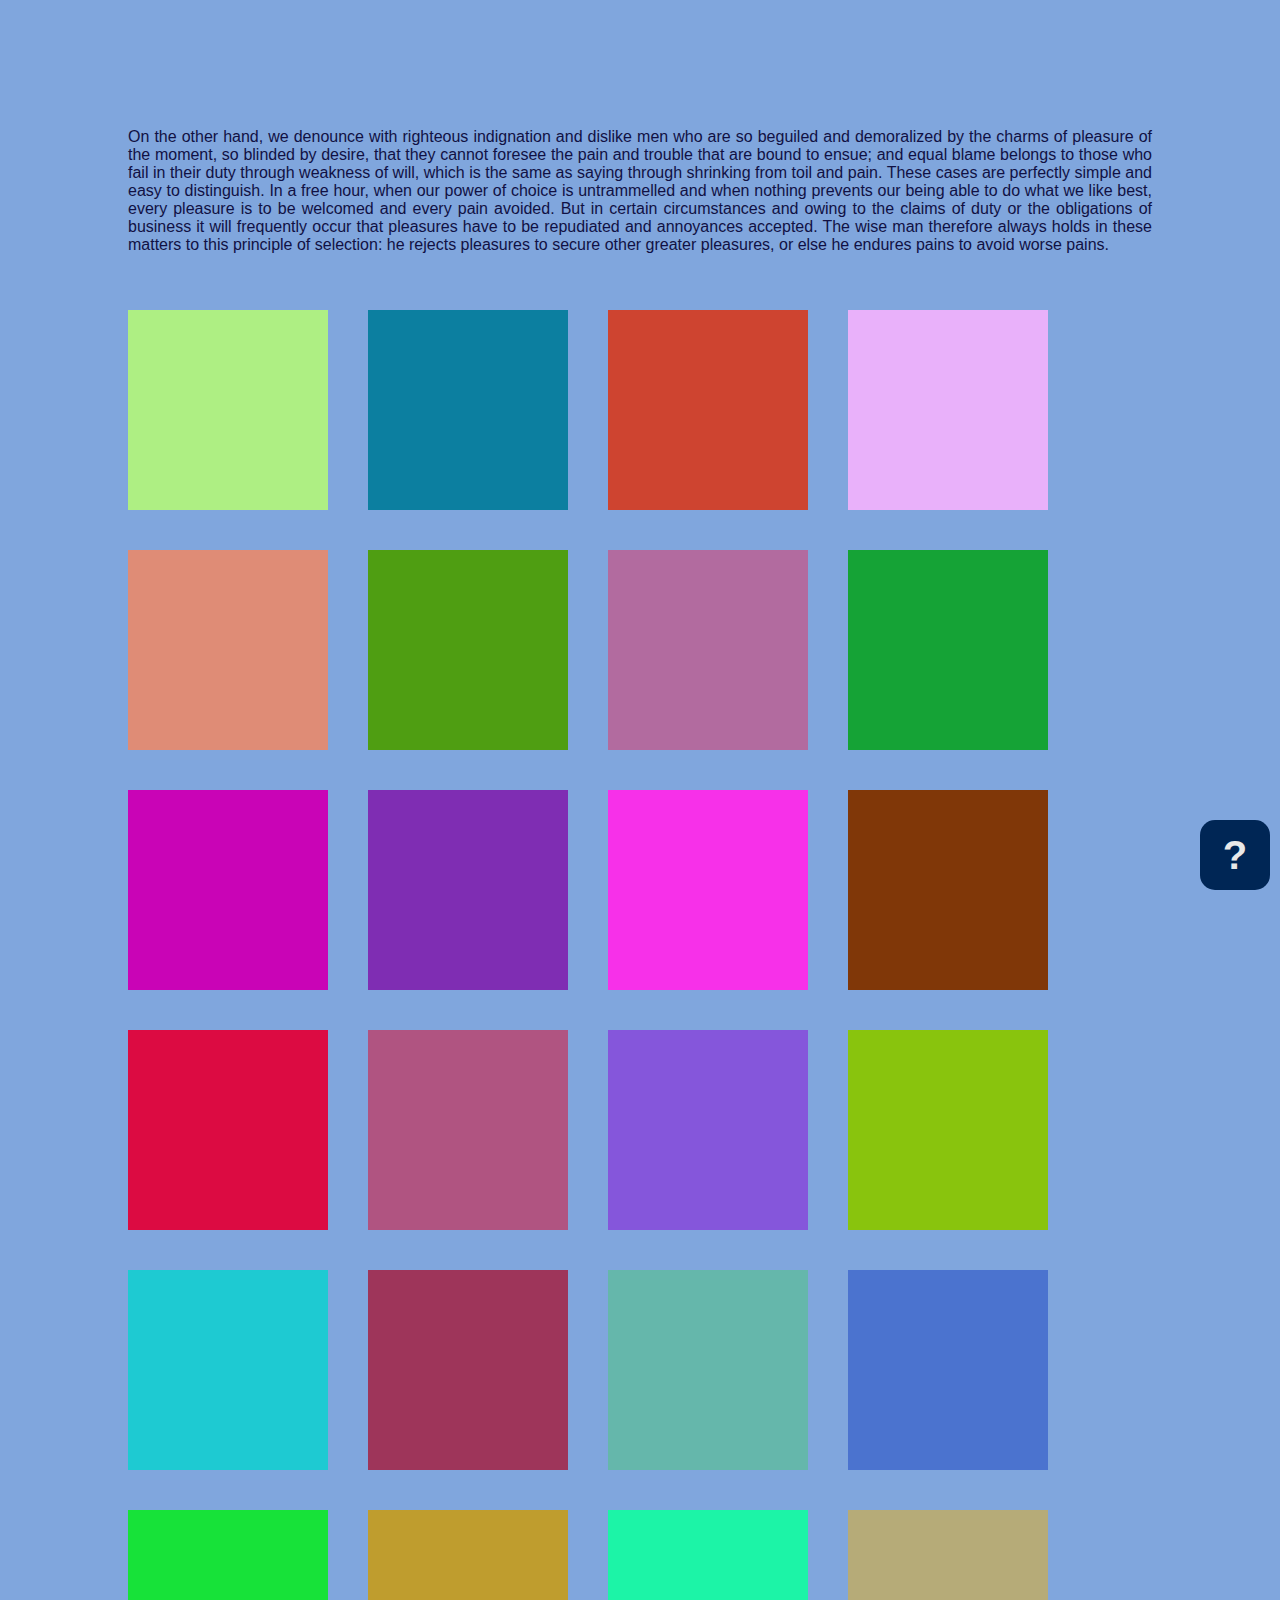
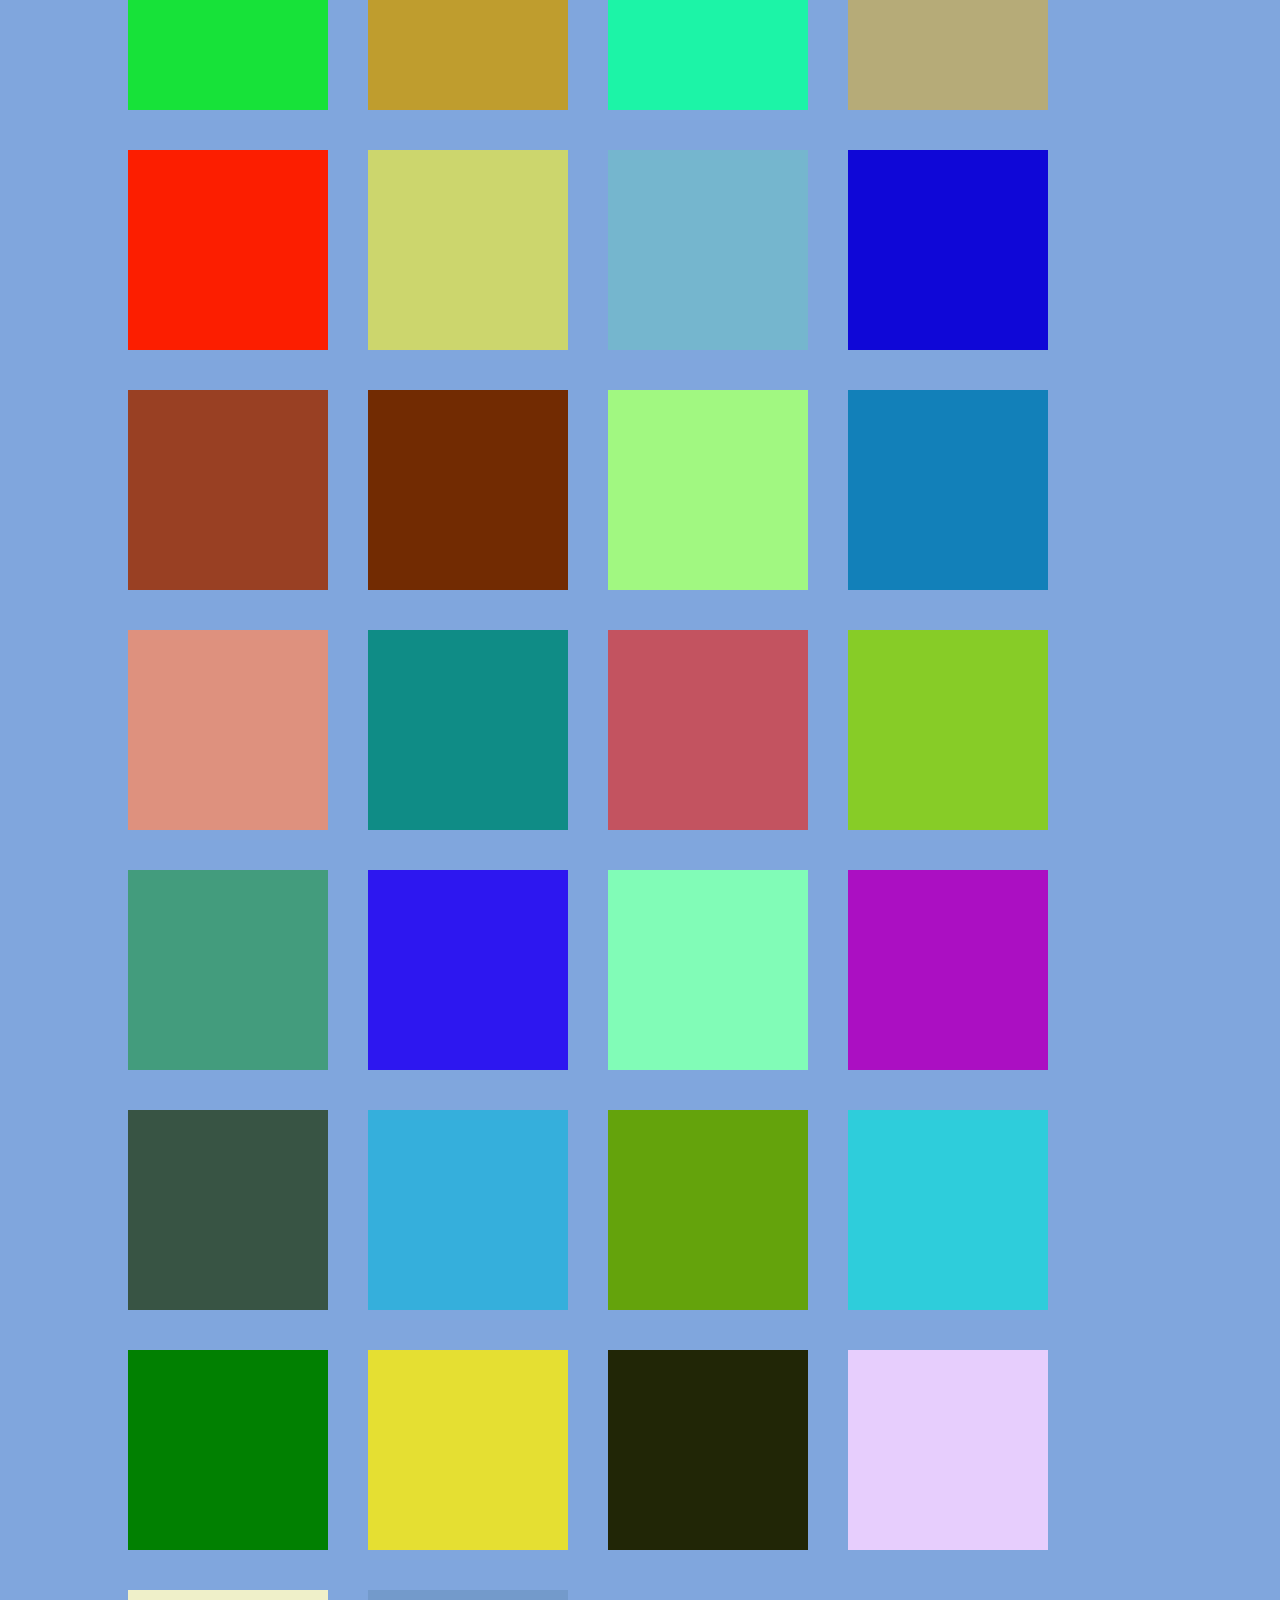
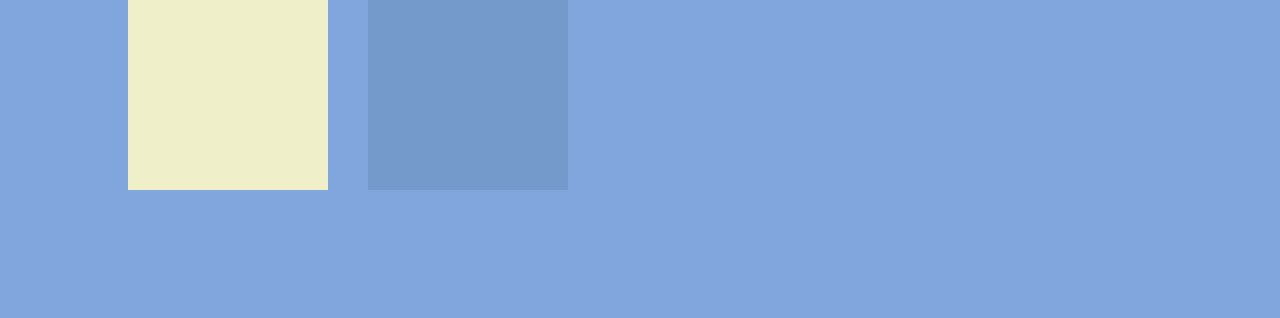
<file: index.html>
<html>

<head>
    <meta charset="utf-8" />
    <!-- On s'assure que ce soit bien en unicode -->
    <link rel="stylesheet" href="style/style.css">
    <!-- Feuille de style -->

    <title>
        Mini Projet HTML + JS
    </title>
</head>

<body>
    <!-- Checkbox cachée pour permettre l'animation -->
    <!-- <input type="checkbox" id="isexpanded" /> -->

    <!-- Lorem ipsum en anglais -->
    <p class="lipsum">
        On the other hand, we denounce with righteous indignation and dislike men who are so beguiled and demoralized by the charms
        of pleasure of the moment, so blinded by desire, that they cannot foresee the pain and trouble that are bound to
        ensue; and equal blame belongs to those who fail in their duty through weakness of will, which is the same as saying
        through shrinking from toil and pain. These cases are perfectly simple and easy to distinguish. In a free hour, when
        our power of choice is untrammelled and when nothing prevents our being able to do what we like best, every pleasure
        is to be welcomed and every pain avoided. But in certain circumstances and owing to the claims of duty or the obligations
        of business it will frequently occur that pleasures have to be repudiated and annoyances accepted. The wise man therefore
        always holds in these matters to this principle of selection: he rejects pleasures to secure other greater pleasures,
        or else he endures pains to avoid worse pains.
    </p>

    <!-- commenté pour tester la génération JS -->
    <!-- <div id="FAQtoggler" onclick="FAQtoggle()">?</div>
    <div id="helpBox"></div> -->

    <!-- Ci-dessous, le bouton à "décommenter" pour pouvoir lancer le test unitaire de manipulation JSON -->
    <!-- <button onclick="letsTryJSON()" type="submit">Tester la manipulation JSON</button>
    <div id="niceJSONbox"></div> -->

    <div id="soManyBoxes"></div>

    <script type="text/javascript" src="script/script.js"></script>
    <!-- Script principal utilisé dans le mini projet -->
    <script type="text/javascript" src="script/jsonManipTest.js"></script>
    <!-- Test unitaire pour la manipulation de JSON -->
</body>

</html>
</file>
<file: style/style.css>
body {
    background-color: #80a6dd;
    color: #111144;
    font-family: 'Trebuchet MS', 'Lucida Sans Unicode', 'Lucida Grande', 'Lucida Sans', Arial, sans-serif;
    padding: 100px;
}

/* Lorem Ipsum en haut de page */
.lipsum {
    padding: 20px;
    text-align: justify;
}

/* div contenant la FAQ*/
#helpBox_kDjouziMiniProjet {
    /* Apparence */
    color: #e9e9e9;
    background-color: #4066aa;
    padding: 20px;
    border: 0px solid;
    border-radius: 15px;
    font-family: sans-serif;
    width: 300px;
    padding: 20px;
    opacity: 0;

    /* Position */
    position: fixed;
    right: -400px;
    bottom: 90px;
    z-index: 1337;
}

.invisible {
    opacity: 0;
}

.backToTheLight {
    display: block!important;
    right: 10px!important;
    z-index: 1337!important;
}

h1 {
    padding: 0;
    margin: 0;
    display: block;
    color: #002655;
    font-size: 20pt;
}

#FAQtoggler_kDjouziMiniProjet {
    /* Apparence*/
    background-color: #002655;
    color: #e9e9e9;
    border: 0px solid;
    border-radius: 15px;
    text-align: center;
    vertical-align: middle;
    line-height: 70px;
    font-family: Arial, Helvetica, sans-serif;
    font-size: 30pt;
    font-weight: bold;
    opacity: 1!important;
    user-select: none; 
    cursor: pointer;

    /* Position */
    position: fixed;
    bottom: 0;
    right: 0;
    width: 70px;
    height: 70px;
    margin: 10px;
   
}

.square {
    width: 200px;
    height: 200px;
    margin: 20px;
    display: inline-block;
}

/* Checkbox cachée */
#isexpanded_kDjouziMiniProjet {
    z-index:-10;
}
</file>
